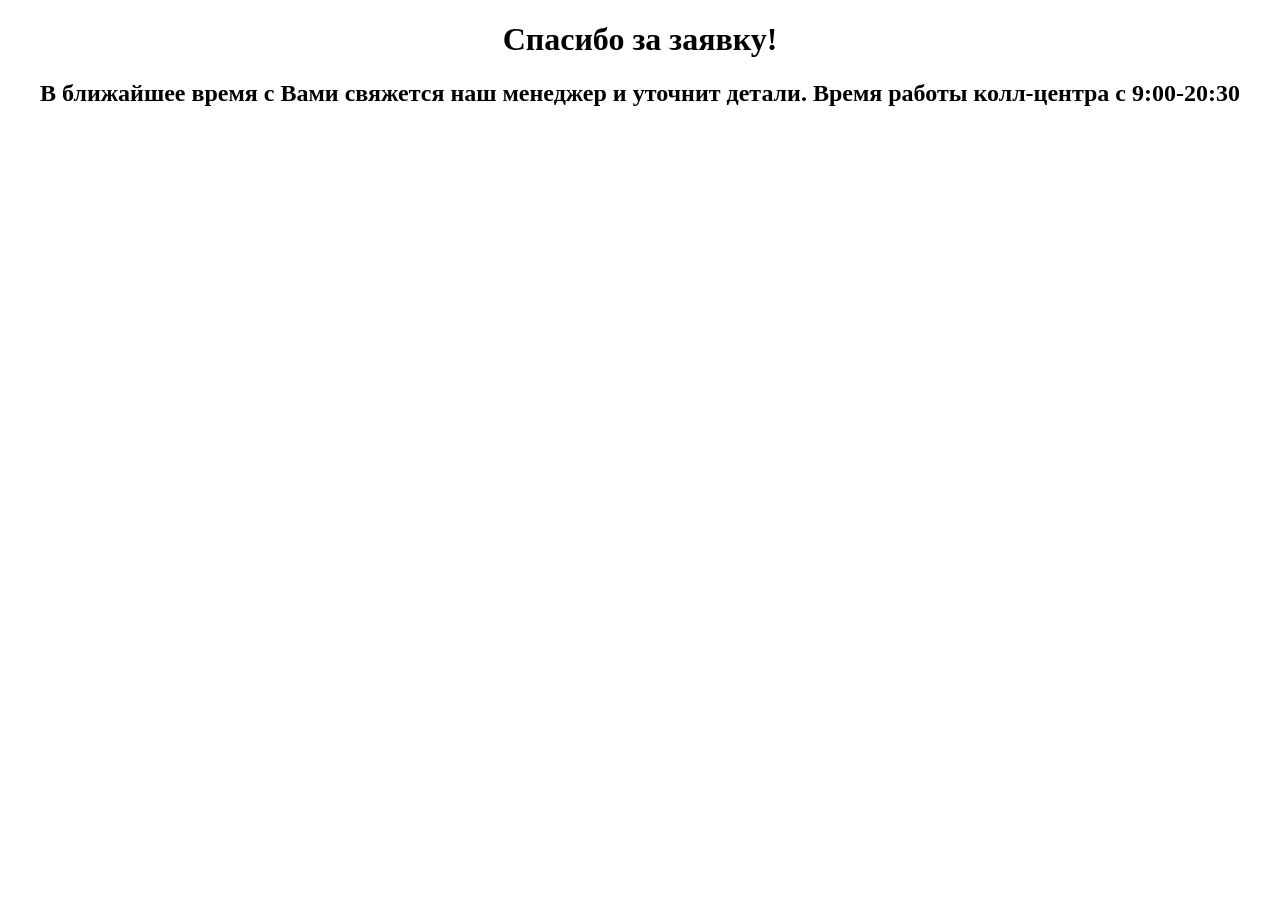
<file: good.html>
<!DOCTYPE html PUBLIC "-//W3C//DTD HTML 4.01 Transitional//EN" "http://www.w3.org/TR/html4/loose.dtd">
<!-- saved from url=(0025)http://gtsmart.ru/thanks/ -->
<html><head><meta http-equiv="Content-Type" content="text/html; charset=UTF-8">
<!-- TikTok Pixel Code Start -->
<script>

</script>
<!-- TikTok Pixel Code End -->
</head>
<body>
<h1><center>Спасибо за заявку!</center></h1>
      <h2><center>В ближайшее время с Вами свяжется наш менеджер и уточнит детали. Время работы колл-центра с 9:00-20:30</center></h2>
</body></html>
</file>
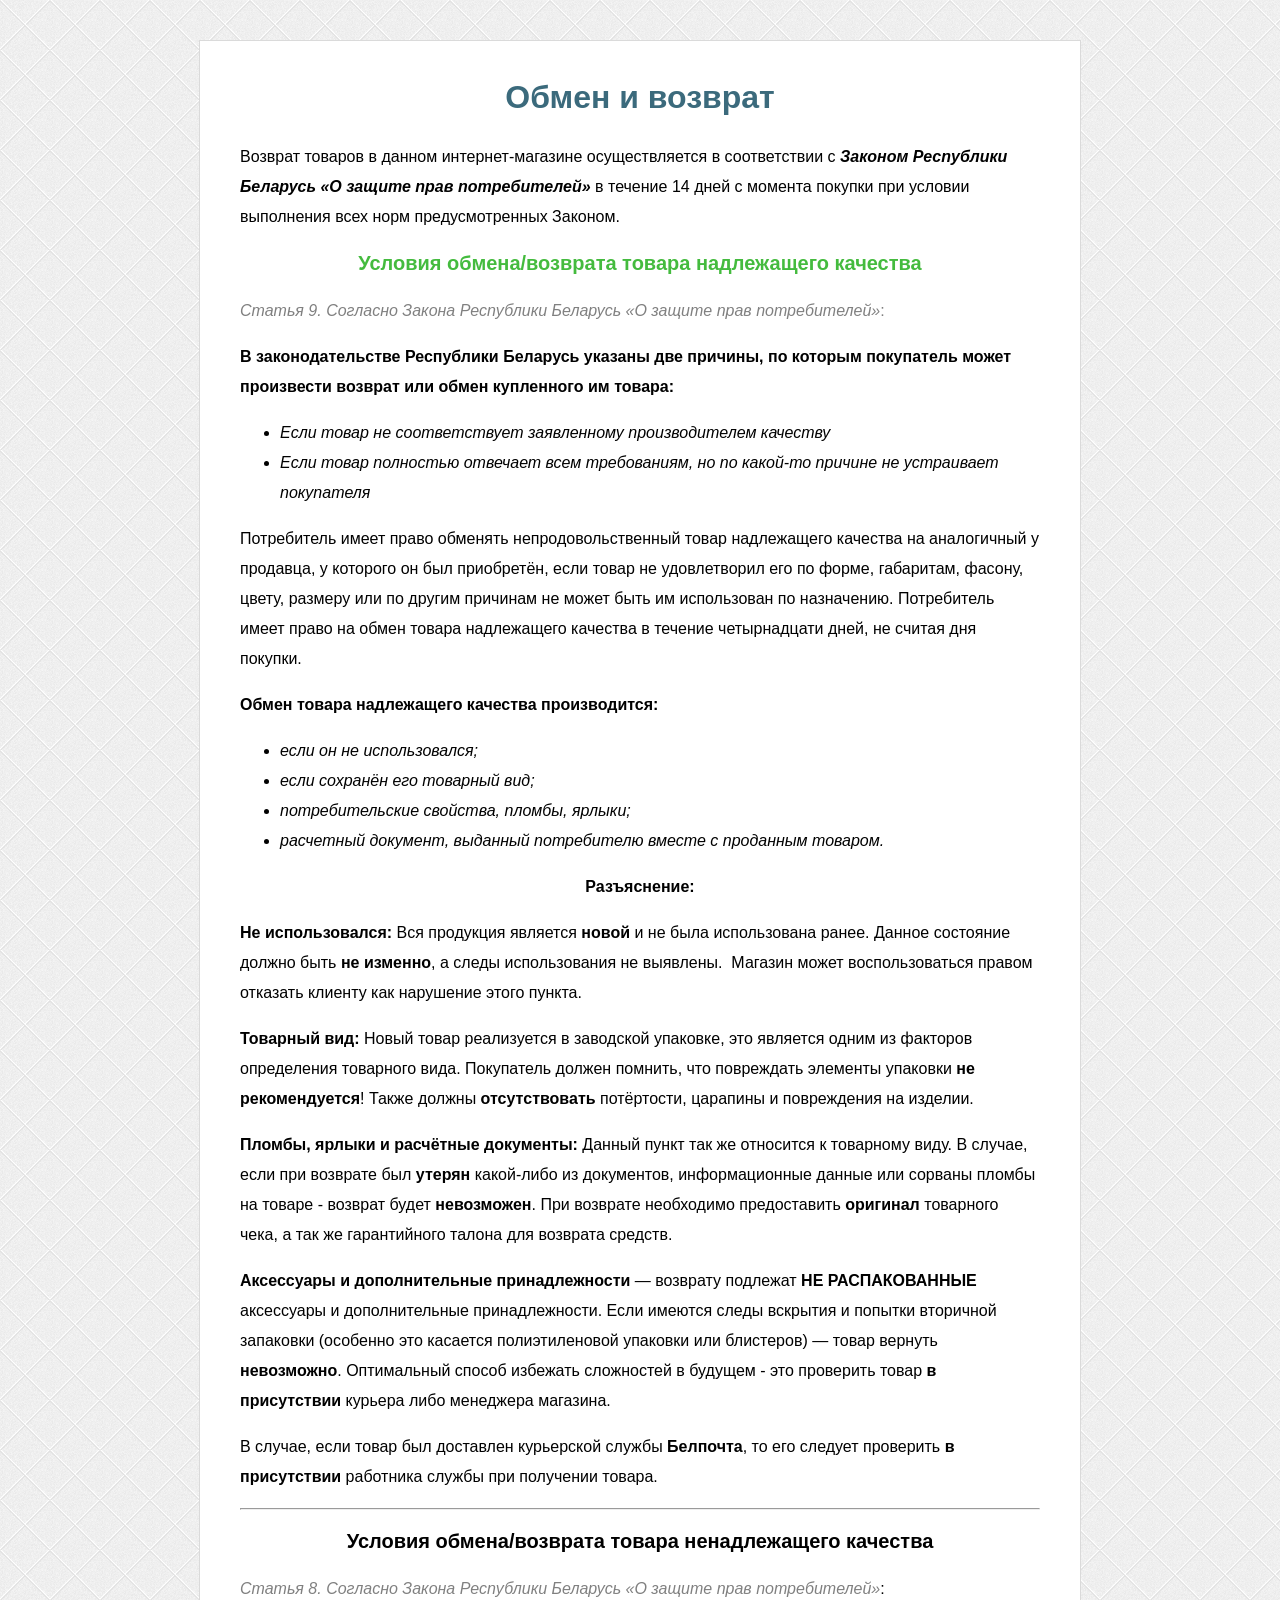
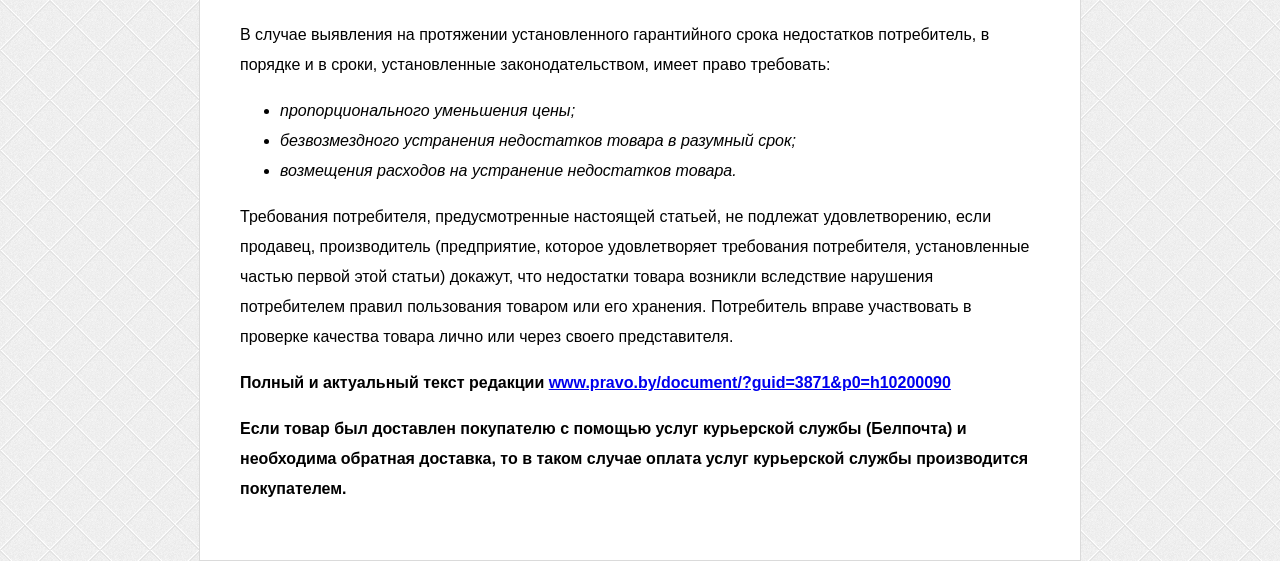
<file: obmen.html>
<!DOCTYPE html>
<!-- saved from url=(0034)https://shtativ360.tk/vozvrat.html -->
<html lang="ru"><head><meta http-equiv="Content-Type" content="text/html; charset=UTF-8">
    
    <title>Обмен и возврат товара</title>
    <meta name="viewport" content="width=device-width">
    <style>
	body, html{
    min-height: 100%;
    margin:0px;
    padding: 0px;
    background: url('[data-uri]');
}
body{
    padding-top: 40px;
}
.block_more_info{
    max-width: 800px;

    margin: 0px auto;
    background: #fff;
    font-family: Arial;
    padding: 20px 40px 40px 40px;
    border: 1px solid #DADADA;
    line-height: 30px;
}
.block_more_info h1{
    color: #3B6A7C;
    margin-bottom: 30px;
    text-align: center;
}
.block_more_info h1 small{
    color: #72919d;
    font-size: 75%;
}
.s1{
    font-style: italic;
    text-align: center;
    margin: 40px 0 0 0;
    font-weight: bold;
}
@media screen and (max-width: 540px){
    .block_more_info{
        padding:0 10px;

    }
    body{
        padding-bottom:40px;
    }
    .block_more_info h1{
        font-size: 27px;
    }
	</style>
	<script>
	var server = location.protocol+'//'+location.hostname;
	</script>
	
	
</head>
<body>
<div class="block_more_info">
    	 <h1>Обмен и возврат</h1>
<p>Возврат товаров в данном интернет-магазине осуществляется в соответствии с <strong><em>Законом Республики Беларусь «О защите прав потребителей»</em></strong> в течение 14 дней с момента покупки при условии выполнения всех норм предусмотренных Законом.</p>
<p style="text-align: center;"><span style="font-size:20px;"><span style="color: rgb(68, 187, 62);"><strong>Условия обмена/возврата товара надлежащего качества</strong></span></span></p>
<p><span style="color: rgb(128, 128, 128);"><em>Статья 9. Согласно Закона Республики Беларусь «О защите прав потребителей»</em>:</span></p>
<p><strong>В законодательстве Республики Беларусь указаны две причины, по которым покупатель может произвести возврат или обмен купленного им товара:</strong><br>
    <ul>
<li><em>Если товар не соответствует заявленному производителем качеству</em><br></li>
<li><em>Если товар полностью отвечает всем требованиям, но по какой-то причине не устраивает покупателя</em><br></li>
</ul>
Потребитель имеет право обменять непродовольственный товар надлежащего качества на аналогичный у продавца, у которого он был приобретён, если товар не удовлетворил его по форме, габаритам, фасону, цвету, размеру или по другим причинам не может быть им использован по назначению. Потребитель имеет право на обмен товара надлежащего качества в течение четырнадцати дней, не считая дня покупки.</p>



<p><strong>Обмен товара надлежащего качества производится:</strong></p>

<ul>
	<li><em>если он не использовался;</em></li>
	<li><em>если сохранён его товарный вид;</em></li>
	<li><em>потребительские свойства, пломбы, ярлыки;</em></li>
	<li><em>расчетный документ, выданный потребителю вместе с проданным товаром.</em></li>
</ul>



<p style="text-align: center;"><span style="font-size:16px;"><strong>Разъяснение:</strong></span></p>

<p><strong>Не использовался:</strong> Вся продукция является <strong>новой</strong> и не была использована ранее. Данное состояние должно быть <strong>не изменно</strong>, а следы использования не выявлены.&nbsp; Магазин может воспользоваться правом отказать клиенту как нарушение этого пункта.</p>



<p><strong>Товарный вид:</strong> Новый товар реализуется в заводской упаковке, это является одним из факторов определения товарного вида. Покупатель должен помнить, что повреждать элементы упаковки <strong>не рекомендуется</strong>! Также должны <strong>отсутствовать</strong> потёртости, царапины и повреждения на изделии.</p>



<p><strong>Пломбы, ярлыки и расчётные документы:</strong> Данный пункт так же относится к товарному виду. В случае, если при возврате был <strong>утерян</strong> какой-либо из документов, информационные данные или сорваны пломбы на товаре - возврат будет <strong>невозможен</strong>. При возврате необходимо предоставить <strong>оригинал</strong> товарного чека, а так же гарантийного талона для возврата средств.</p>



<p><strong>Аксессуары и дополнительные принадлежности</strong> — возврату подлежат <strong>НЕ РАСПАКОВАННЫЕ </strong>аксессуары и дополнительные принадлежности. Если имеются следы вскрытия и попытки вторичной запаковки (особенно это касается полиэтиленовой упаковки или блистеров) — товар вернуть <strong>невозможно</strong>. Оптимальный способ избежать сложностей в будущем - это проверить товар <strong>в присутствии</strong> курьера либо менеджера магазина.</p>

<p>В случае, если товар был доставлен курьерской службы <strong>Белпочта</strong>, то его следует проверить <strong>в присутствии</strong> работника службы при получении товара.</p>

<hr>
<p style="text-align: center;"><strong><span style="font-size: 20px;">Условия обмена/возврата товара ненадлежащего качества</span></strong></p>

<p><span style="color: rgb(128, 128, 128);"><em>Статья 8. Согласно Закона Республики Беларусь «О защите прав потребителей»</em></span>:</p>
<p>В случае выявления на протяжении установленного гарантийного срока недостатков потребитель, в порядке и в сроки, установленные законодательством, имеет право требовать:</p>
<ul>
	<li><em>пропорционального уменьшения цены;</em></li>
	<li><em>безвозмездного устранения недостатков товара в разумный срок;</em></li>
	<li><em>возмещения расходов на устранение недостатков товара.</em></li>
</ul>
<p>Требования потребителя, предусмотренные настоящей статьей, не подлежат удовлетворению, если продавец, производитель (предприятие, которое удовлетворяет требования потребителя, установленные частью первой этой статьи) докажут, что недостатки товара возникли вследствие нарушения потребителем правил пользования товаром или его хранения. Потребитель вправе участвовать в проверке качества товара лично или через своего представителя.</p>
<p><strong>Полный и актуальный текст редакции <a href="https://pravo.by/document/?guid=3871&p0=h10200090" target="_blank">www.pravo.by/document/?guid=3871&p0=h10200090</a></strong></p>
<p><strong>Если товар был доставлен покупателю с помощью услуг курьерской службы (Белпочта) и необходима обратная доставка, то в таком случае оплата услуг курьерской службы производится покупателем.</strong></p> </div>
	
</body></html>
</file>
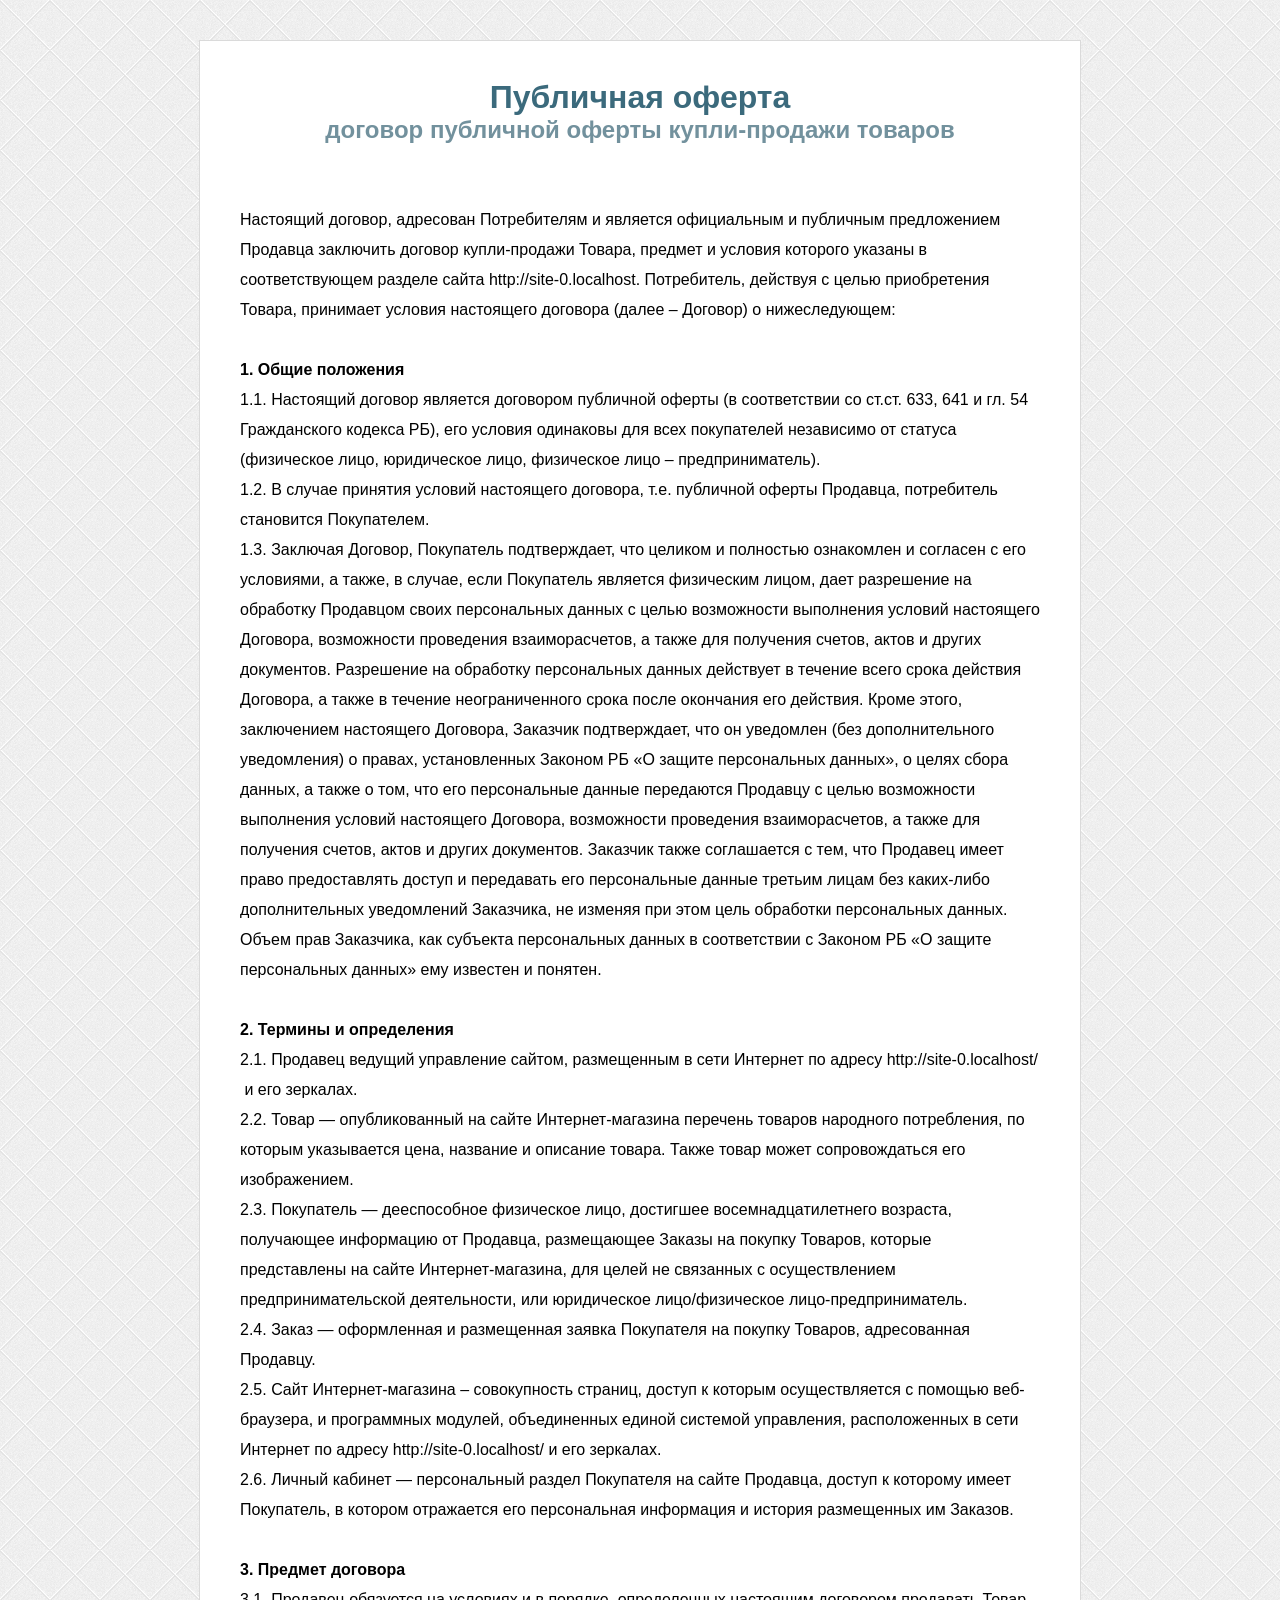
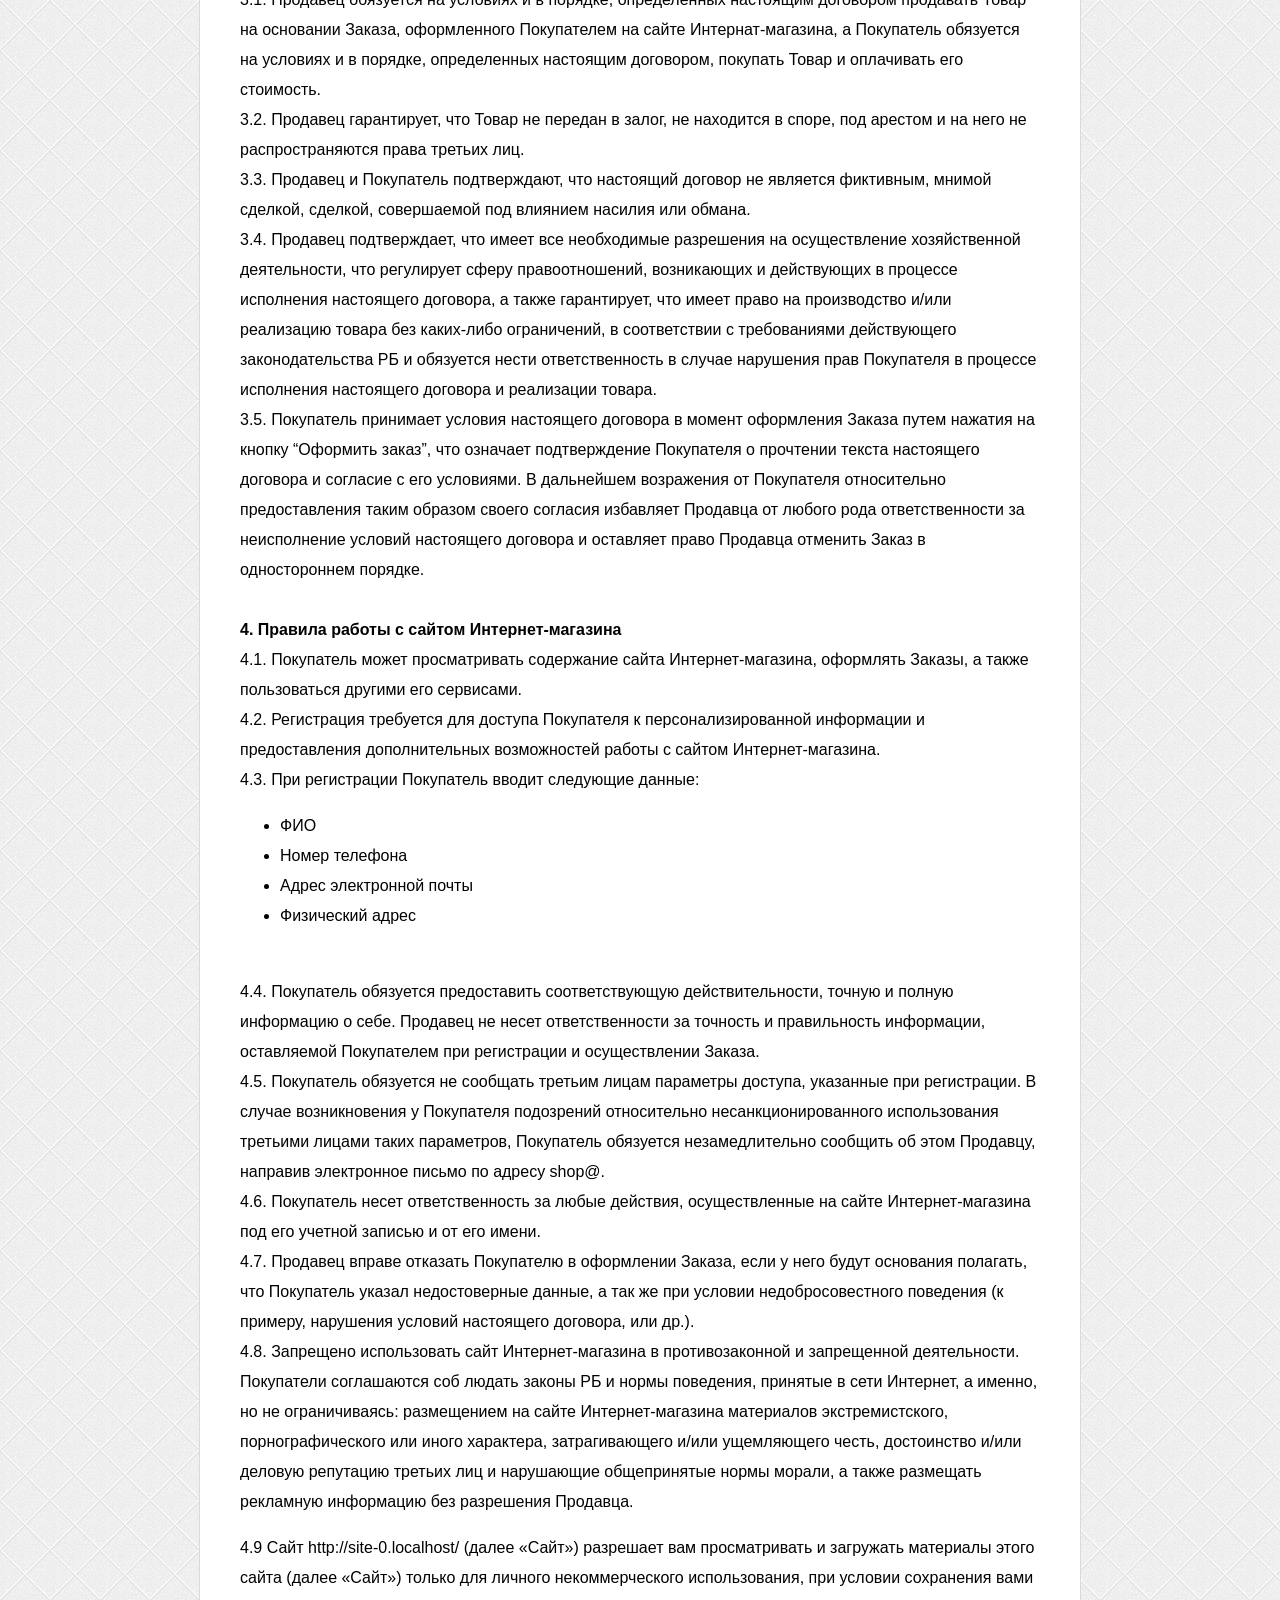
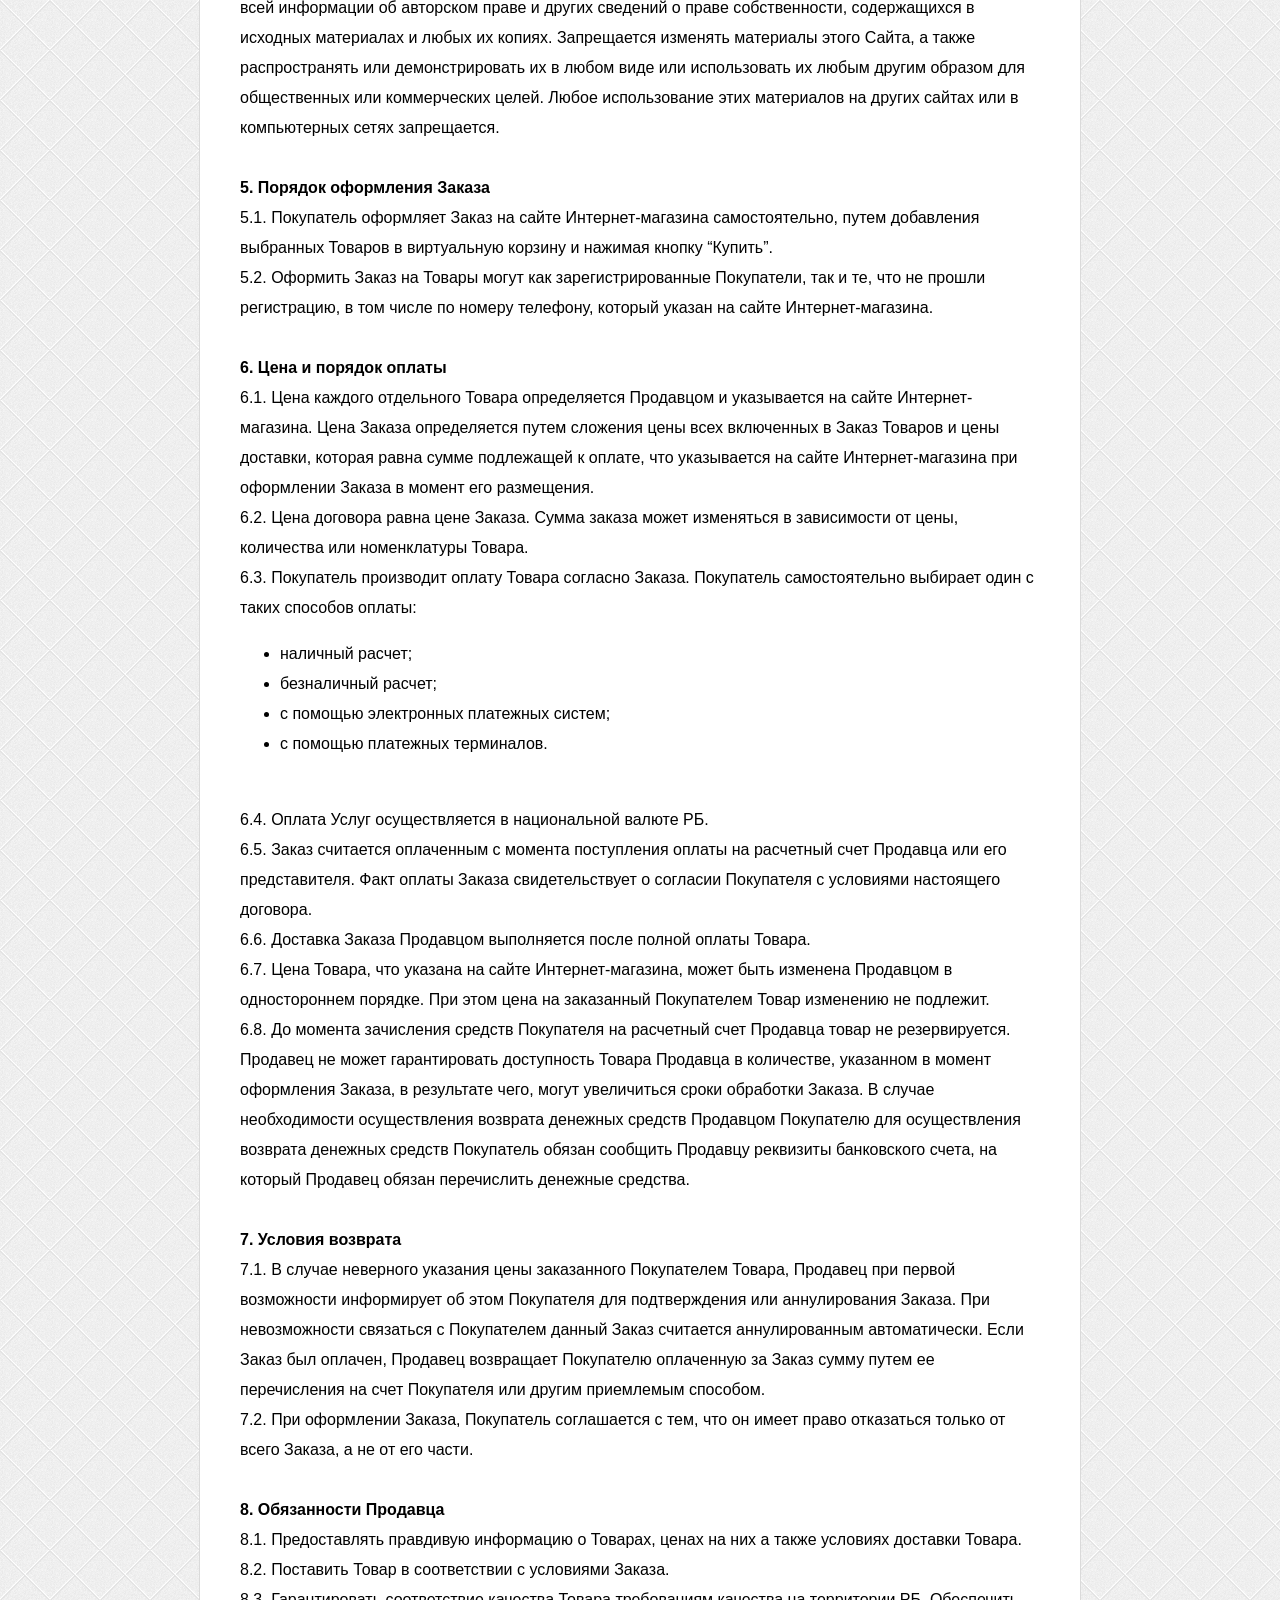
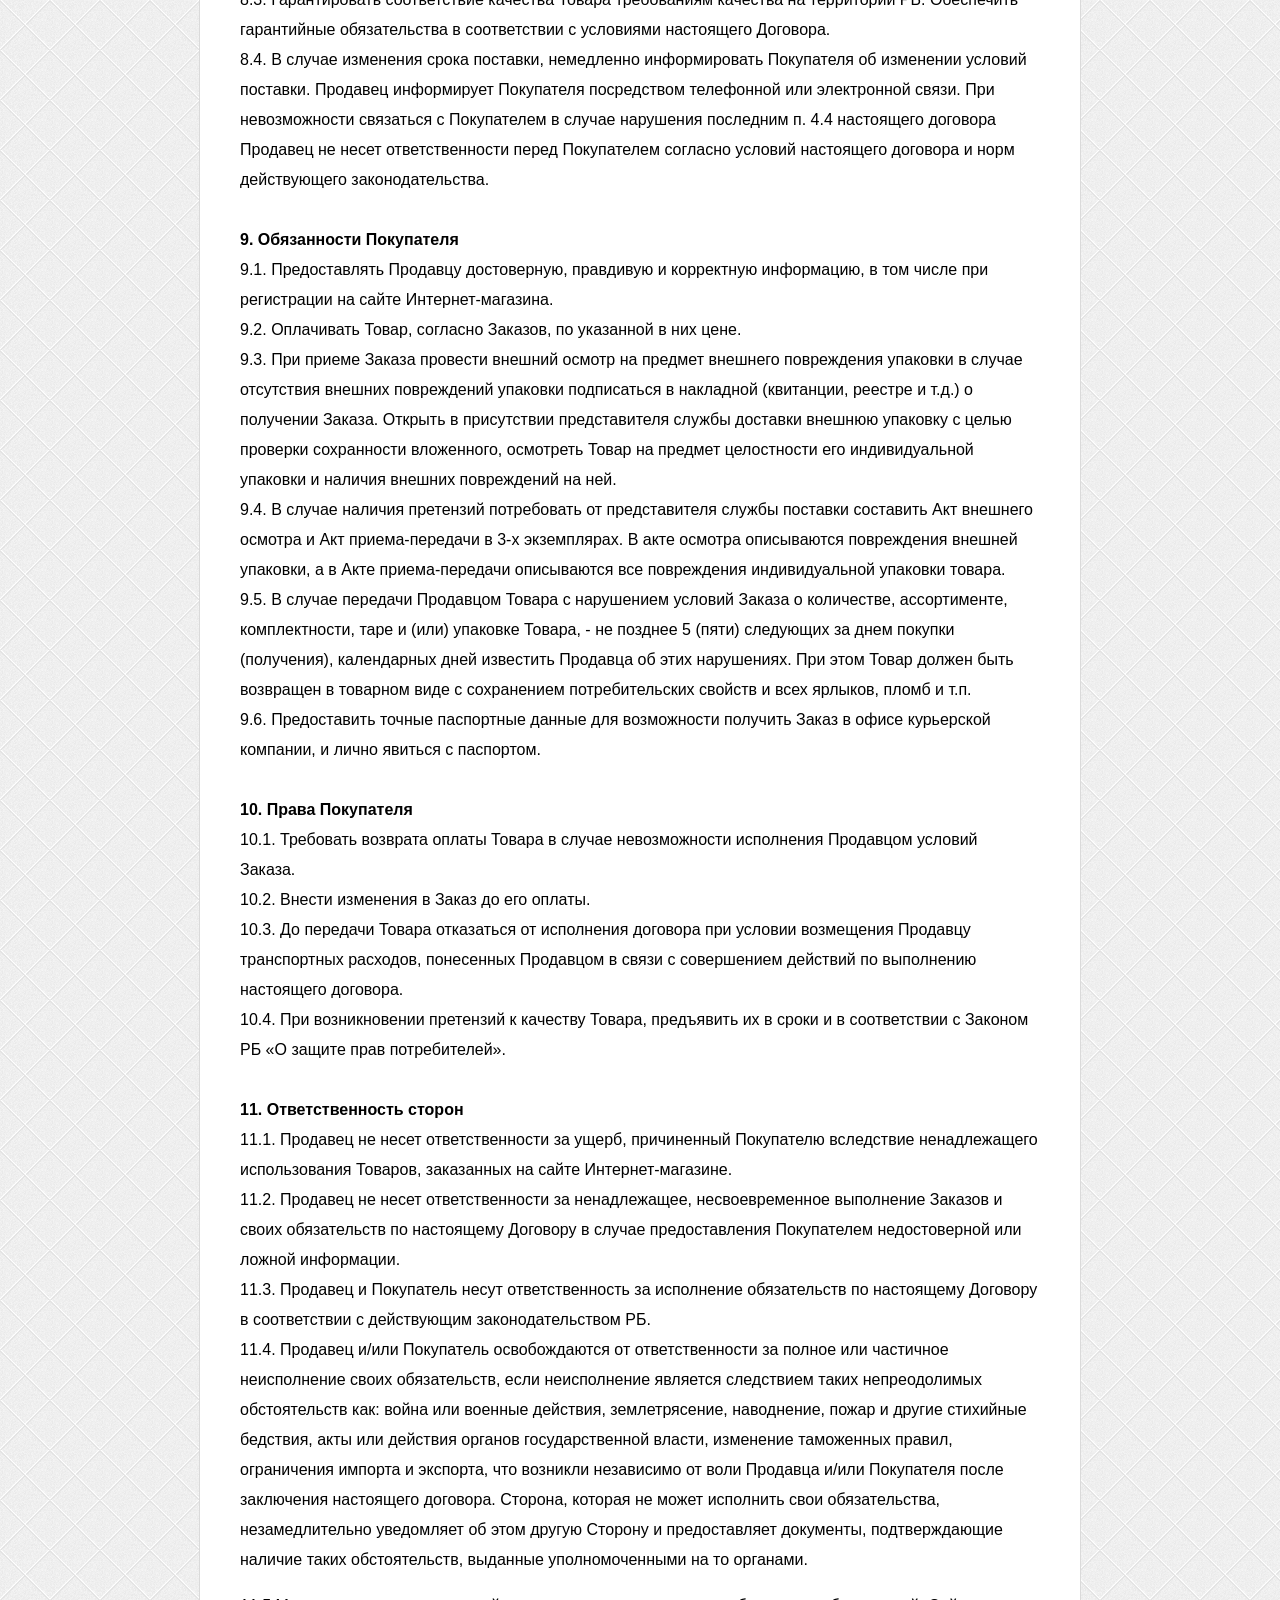
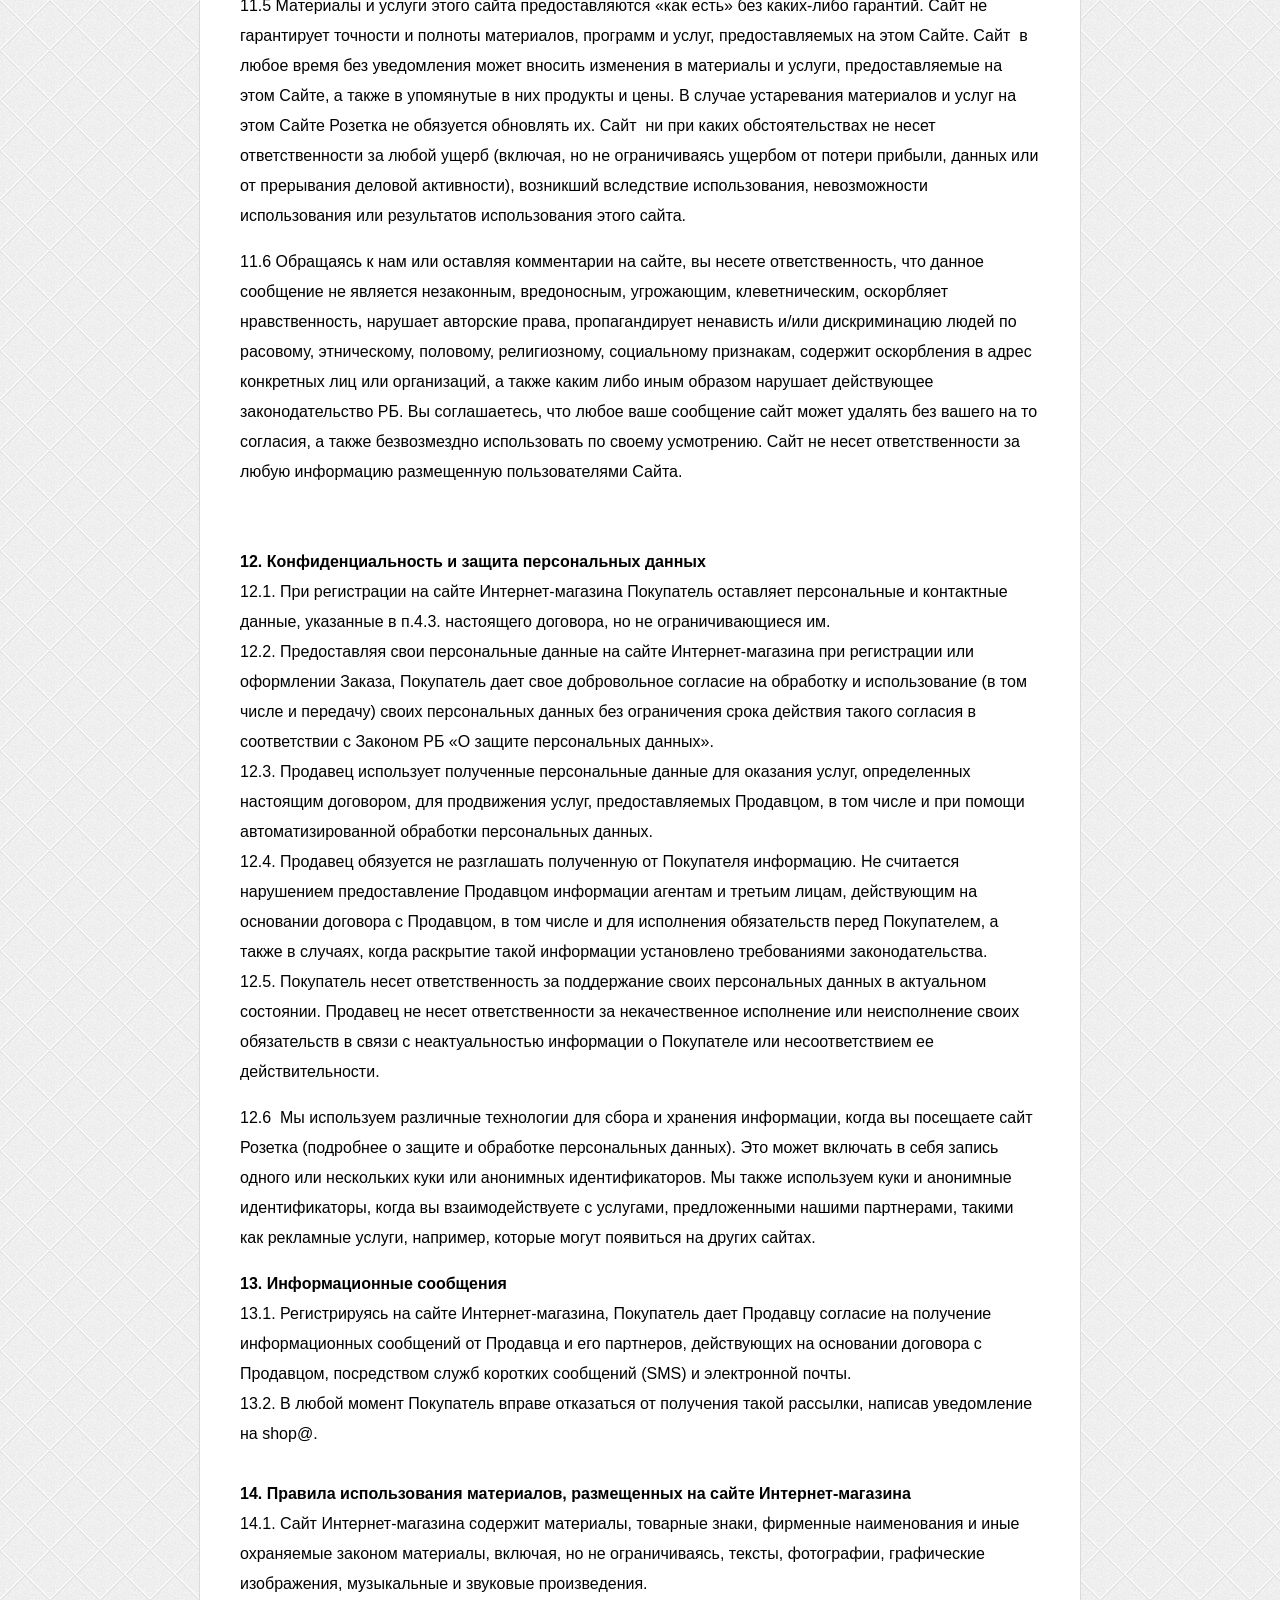
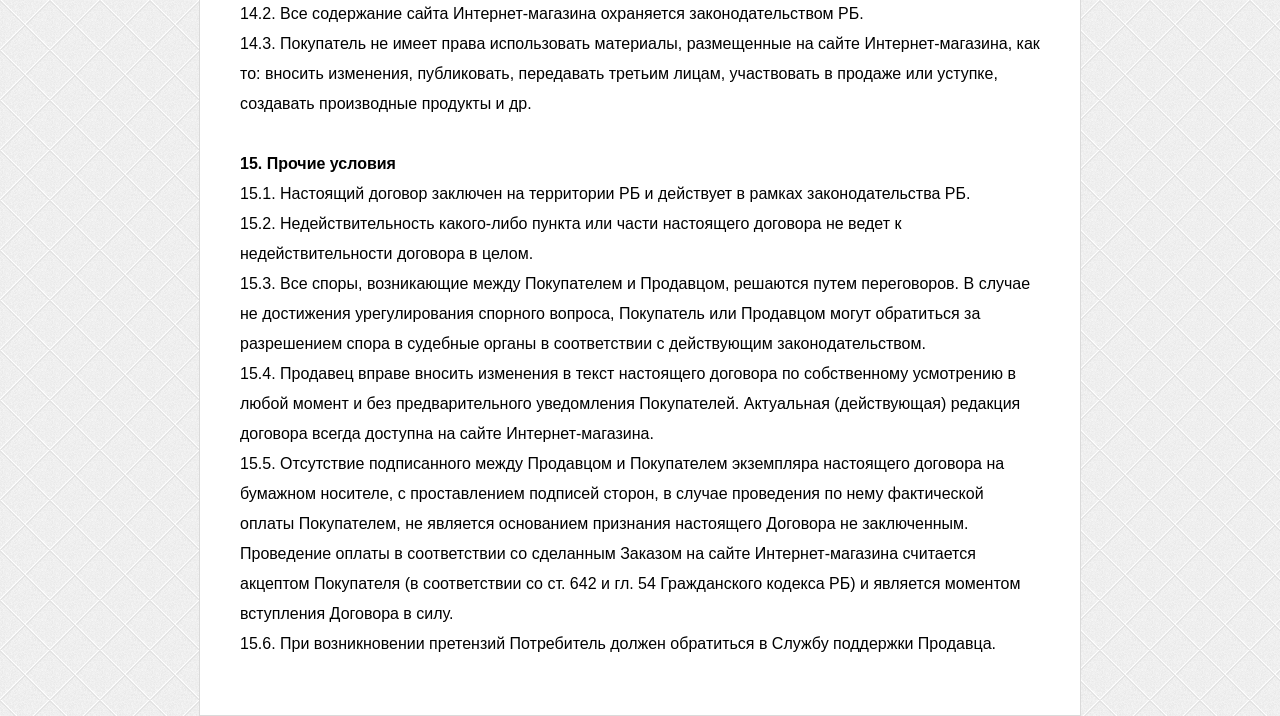
<file: oferta.html>
<!DOCTYPE html>

<html lang="ru"><head><meta http-equiv="Content-Type" content="text/html; charset=UTF-8">

    <title>Публичная оферта</title>
    <meta name="viewport" content="width=device-width">
    <style>
	body, html{
    min-height: 100%;
    margin:0px;
    padding: 0px;
    background: url('[data-uri]');
}
body{
    padding-top: 40px;
}
.block_more_info{
    max-width: 800px;

    margin: 0px auto;
    background: #fff;
    font-family: Arial;
    padding: 20px 40px 40px 40px;
    border: 1px solid #DADADA;
    line-height: 30px;
}
.block_more_info h1{
    color: #3B6A7C;
    margin-bottom: 30px;
    text-align: center;
}
.block_more_info h1 small{
    color: #72919d;
    font-size: 75%;
}
.s1{
    font-style: italic;
    text-align: center;
    margin: 40px 0 0 0;
    font-weight: bold;
}
@media screen and (max-width: 540px){
    .block_more_info{
        padding:0 10px;

    }
    body{
        padding-bottom:40px;
    }
    .block_more_info h1{
        font-size: 27px;
    }
	</style>
	<script>
	var server = location.protocol+'//'+location.hostname;
	</script>


</head>
<body>
<div class="block_more_info">
    	 <h1>Публичная оферта<br>
                <small>договор публичной оферты купли-продажи товаров</small></h1>
<p><br /> Настоящий договор, адресован Потребителям и является официальным и публичным предложением Продавца заключить договор купли-продажи Товара, предмет и условия которого указаны в соответствующем разделе сайта <script>document.write(server);</script>. Потребитель, действуя с целью приобретения Товара, принимает условия настоящего договора (далее &ndash; Договор) о нижеследующем:&nbsp;<br /> <br /> <strong>1. Общие положения</strong>&nbsp;<br /> 1.1. Настоящий договор является договором публичной оферты (в соответствии со ст.ст. 633, 641 и гл. 54 Гражданского кодекса РБ), его условия одинаковы для всех покупателей независимо от статуса (физическое лицо, юридическое лицо, физическое лицо &ndash; предприниматель).&nbsp;<br /> 1.2. В случае принятия условий настоящего договора, т.е. публичной оферты Продавца, потребитель становится Покупателем.&nbsp;<br /> 1.3. Заключая Договор, Покупатель подтверждает, что целиком и полностью ознакомлен и согласен с его условиями, а также, в случае, если Покупатель является физическим лицом, дает разрешение на обработку Продавцом своих персональных данных с целью возможности выполнения условий настоящего Договора, возможности проведения взаиморасчетов, а также для получения счетов, актов и других документов. Разрешение на обработку персональных данных действует в течение всего срока действия Договора, а также в течение неограниченного срока после окончания его действия. Кроме этого, заключением настоящего Договора, Заказчик подтверждает, что он уведомлен (без дополнительного уведомления) о правах, установленных Законом РБ &laquo;О защите персональных данных&raquo;, о целях сбора данных, а также о том, что его персональные данные передаются Продавцу с целью возможности выполнения условий настоящего Договора, возможности проведения взаиморасчетов, а также для получения счетов, актов и других документов. Заказчик также соглашается с тем, что Продавец имеет право предоставлять доступ и передавать его персональные данные третьим лицам без каких-либо дополнительных уведомлений Заказчика, не изменяя при этом цель обработки персональных данных. Объем прав Заказчика, как субъекта персональных данных в соответствии с Законом РБ &laquo;О защите персональных данных&raquo; ему известен и понятен.&nbsp;<br /> <br /> <strong>2. Термины и определения</strong>&nbsp;<br /> 2.1. Продавец ведущий управление сайтом, размещенным в сети Интернет по адресу <script>document.write(server);</script>/ &nbsp;и его зеркалах.&nbsp;<br /> 2.2. Товар &mdash; опубликованный на сайте Интернет-магазина перечень товаров народного потребления, по которым указывается цена, название и описание товара. Также товар может сопровождаться его изображением.&nbsp;<br /> 2.3. Покупатель &mdash; дееспособное физическое лицо, достигшее восемнадцатилетнего возраста, получающее информацию от Продавца, размещающее Заказы на покупку Товаров, которые представлены на сайте Интернет-магазина, для целей не связанных с осуществлением предпринимательской деятельности, или юридическое лицо/физическое лицо-предприниматель.&nbsp;<br /> 2.4. Заказ &mdash; оформленная и размещенная заявка Покупателя на покупку Товаров, адресованная Продавцу.&nbsp;<br /> 2.5. Сайт Интернет-магазина &ndash; совокупность страниц, доступ к которым осуществляется с помощью веб-браузера, и программных модулей, объединенных единой системой управления, расположенных в сети Интернет по адресу <script>document.write(server);</script>/&nbsp;и его зеркалах.&nbsp;<br /> 2.6. Личный кабинет &mdash; персональный раздел Покупателя на сайте Продавца, доступ к которому имеет Покупатель, в котором отражается его персональная информация и история размещенных им Заказов.&nbsp;<br /> <br /> <strong>3. Предмет договора</strong>&nbsp;<br /> 3.1. Продавец обязуется на условиях и в порядке, определенных настоящим договором продавать Товар на основании Заказа, оформленного Покупателем на сайте Интернат-магазина, а Покупатель обязуется на условиях и в порядке, определенных настоящим договором, покупать Товар и оплачивать его стоимость.&nbsp;<br /> 3.2. Продавец гарантирует, что Товар не передан в залог, не находится в споре, под арестом и на него не распространяются права третьих лиц.&nbsp;<br /> 3.3. Продавец и Покупатель подтверждают, что настоящий договор не является фиктивным, мнимой сделкой, сделкой, совершаемой под влиянием насилия или обмана.&nbsp;<br /> 3.4. Продавец подтверждает, что имеет все необходимые разрешения на осуществление хозяйственной деятельности, что регулирует сферу правоотношений, возникающих и действующих в процессе исполнения настоящего договора, а также гарантирует, что имеет право на производство и/или реализацию товара без каких-либо ограничений, в соответствии с требованиями действующего законодательства РБ и обязуется нести ответственность в случае нарушения прав Покупателя в процессе исполнения настоящего договора и реализации товара.&nbsp;<br /> 3.5. Покупатель принимает условия настоящего договора в момент оформления Заказа путем нажатия на кнопку &ldquo;Оформить заказ&rdquo;, что означает подтверждение Покупателя о прочтении текста настоящего договора и согласие с его условиями. В дальнейшем возражения от Покупателя относительно предоставления таким образом своего согласия избавляет Продавца от любого рода ответственности за неисполнение условий настоящего договора и оставляет право Продавца отменить Заказ в одностороннем порядке.&nbsp;<br /> <br /> <strong>4. Правила работы с сайтом Интернет-магазина</strong>&nbsp;<br /> 4.1. Покупатель может просматривать содержание сайта Интернет-магазина, оформлять Заказы, а также пользоваться другими его сервисами.&nbsp;<br /> 4.2. Регистрация требуется для доступа Покупателя к персонализированной информации и предоставления дополнительных возможностей работы с сайтом Интернет-магазина.&nbsp;<br /> 4.3. При регистрации Покупатель вводит следующие данные:</p>
<ul>
<li>ФИО</li>
<li>Номер телефона</li>
<li>Адрес электронной почты</li>
<li>Физический адрес</li>
</ul>
<p><br /> 4.4. Покупатель обязуется предоставить соответствующую действительности, точную и полную информацию о себе. Продавец не несет ответственности за точность и правильность информации, оставляемой Покупателем при регистрации и осуществлении Заказа.&nbsp;<br /> 4.5. Покупатель обязуется не сообщать третьим лицам параметры доступа, указанные при регистрации. В случае возникновения у Покупателя подозрений относительно несанкционированного использования третьими лицами таких параметров, Покупатель обязуется незамедлительно сообщить об этом Продавцу, направив электронное письмо по адресу shop@<?= $_SERVER['SERVER_NAME'] ?>.&nbsp;<br /> 4.6. Покупатель несет ответственность за любые действия, осуществленные на сайте Интернет-магазина под его учетной записью и от его имени.&nbsp;<br /> 4.7. Продавец вправе отказать Покупателю в оформлении Заказа, если у него будут основания полагать, что Покупатель указал недостоверные данные, а так же при условии недобросовестного поведения (к примеру, нарушения условий настоящего договора, или др.).&nbsp;<br /> 4.8. Запрещено использовать сайт Интернет-магазина в противозаконной и запрещенной деятельности. Покупатели соглашаются соб людать законы РБ и нормы поведения, принятые в сети Интернет, а именно, но не ограничиваясь: размещением на сайте Интернет-магазина материалов экстремистского, порнографического или иного характера, затрагивающего и/или ущемляющего честь, достоинство и/или деловую репутацию третьих лиц и нарушающие общепринятые нормы морали, а также размещать рекламную информацию без разрешения Продавца.&nbsp;</p>
<p>4.9 Сайт <script>document.write(server);</script>/ (далее &laquo;Сайт&raquo;) разрешает вам просматривать и загружать материалы этого сайта (далее &laquo;Сайт&raquo;) только для личного некоммерческого использования, при условии сохранения вами всей информации об авторском праве и других сведений о праве собственности, содержащихся в исходных материалах и любых их копиях. Запрещается изменять материалы этого Сайта, а также распространять или демонстрировать их в любом виде или использовать их любым другим образом для общественных или коммерческих целей. Любое использование этих материалов на других сайтах или в компьютерных сетях запрещается.<br /> <br /> <strong>5. Порядок оформления Заказа</strong>&nbsp;<br /> 5.1. Покупатель оформляет Заказ на сайте Интернет-магазина самостоятельно, путем добавления выбранных Товаров в виртуальную корзину и нажимая кнопку &ldquo;Купить&rdquo;.&nbsp;<br /> 5.2. Оформить Заказ на Товары могут как зарегистрированные Покупатели, так и те, что не прошли регистрацию, в том числе по номеру телефону, который указан на сайте Интернет-магазина.&nbsp;<br /> <br /> <strong>6. Цена и порядок оплаты</strong>&nbsp;<br /> 6.1. Цена каждого отдельного Товара определяется Продавцом и указывается на сайте Интернет-магазина. Цена Заказа определяется путем сложения цены всех включенных в Заказ Товаров и цены доставки, которая равна сумме подлежащей к оплате, что указывается на сайте Интернет-магазина при оформлении Заказа в момент его размещения.&nbsp;<br /> 6.2. Цена договора равна цене Заказа. Сумма заказа может изменяться в зависимости от цены, количества или номенклатуры Товара.&nbsp;<br /> 6.3. Покупатель производит оплату Товара согласно Заказа. Покупатель самостоятельно выбирает один с таких способов оплаты:</p>
<ul>
<li>наличный расчет;</li>
<li>безналичный расчет;</li>
<li>с помощью электронных платежных систем;</li>
<li>с помощью платежных терминалов.</li>
</ul>
<p><br /> 6.4. Оплата Услуг осуществляется в национальной валюте РБ.&nbsp;<br /> 6.5. Заказ считается оплаченным с момента поступления оплаты на расчетный счет Продавца или его представителя. Факт оплаты Заказа свидетельствует о согласии Покупателя с условиями настоящего договора.&nbsp;<br /> 6.6. Доставка Заказа Продавцом выполняется после полной оплаты Товара.&nbsp;<br /> 6.7. Цена Товара, что указана на сайте Интернет-магазина, может быть изменена Продавцом в одностороннем порядке. При этом цена на заказанный Покупателем Товар изменению не подлежит.&nbsp;<br /> 6.8. До момента зачисления средств Покупателя на расчетный счет Продавца товар не резервируется. Продавец не может гарантировать доступность Товара Продавца в количестве, указанном в момент оформления Заказа, в результате чего, могут увеличиться сроки обработки Заказа. В случае необходимости осуществления возврата денежных средств Продавцом Покупателю для осуществления возврата денежных средств Покупатель обязан сообщить Продавцу реквизиты банковского счета, на который Продавец обязан перечислить денежные средства.&nbsp;<br /> <br /> <strong>7. Условия возврата</strong>&nbsp;<br /> 7.1. В случае неверного указания цены заказанного Покупателем Товара, Продавец при первой возможности информирует об этом Покупателя для подтверждения или аннулирования Заказа. При невозможности связаться с Покупателем данный Заказ считается аннулированным автоматически. Если Заказ был оплачен, Продавец возвращает Покупателю оплаченную за Заказ сумму путем ее перечисления на счет Покупателя или другим приемлемым способом.&nbsp;<br /> 7.2. При оформлении Заказа, Покупатель соглашается с тем, что он имеет право отказаться только от всего Заказа, а не от его части.&nbsp;<br /> <br /> <strong>8. Обязанности Продавца</strong>&nbsp;<br /> 8.1. Предоставлять правдивую информацию о Товарах, ценах на них а также условиях доставки Товара.&nbsp;<br /> 8.2. Поставить Товар в соответствии с условиями Заказа.&nbsp;<br /> 8.3. Гарантировать соответствие качества Товара требованиям качества на территории РБ. Обеспечить гарантийные обязательства в соответствии с условиями настоящего Договора.&nbsp;<br /> 8.4. В случае изменения срока поставки, немедленно информировать Покупателя об изменении условий поставки. Продавец информирует Покупателя посредством телефонной или электронной связи. При невозможности связаться с Покупателем в случае нарушения последним п. 4.4 настоящего договора Продавец не несет ответственности перед Покупателем согласно условий настоящего договора и норм действующего законодательства.&nbsp;<br /> <br /> <strong>9. Обязанности Покупателя</strong>&nbsp;<br /> 9.1. Предоставлять Продавцу достоверную, правдивую и корректную информацию, в том числе при регистрации на сайте Интернет-магазина.&nbsp;<br /> 9.2. Оплачивать Товар, согласно Заказов, по указанной в них цене.&nbsp;<br /> 9.3. При приеме Заказа провести внешний осмотр на предмет внешнего повреждения упаковки в случае отсутствия внешних повреждений упаковки подписаться в накладной (квитанции, реестре и т.д.) о получении Заказа. Открыть в присутствии представителя службы доставки внешнюю упаковку с целью проверки сохранности вложенного, осмотреть Товар на предмет целостности его индивидуальной упаковки и наличия внешних повреждений на ней.&nbsp;<br /> 9.4. В случае наличия претензий потребовать от представителя службы поставки составить Акт внешнего осмотра и Акт приема-передачи в 3-х экземплярах. В акте осмотра описываются повреждения внешней упаковки, а в Акте приема-передачи описываются все повреждения индивидуальной упаковки товара.&nbsp;<br /> 9.5. В случае передачи Продавцом Товара с нарушением условий Заказа о количестве, ассортименте, комплектности, таре и (или) упаковке Товара, - не позднее 5 (пяти) следующих за днем покупки (получения), календарных дней известить Продавца об этих нарушениях. При этом Товар должен быть возвращен в товарном виде с сохранением потребительских свойств и всех ярлыков, пломб и т.п.&nbsp;<br /> 9.6. Предоставить точные паспортные данные для возможности получить Заказ в офисе курьерской компании, и лично явиться с паспортом.&nbsp;<br /> <br /> <strong>10. Права Покупателя</strong>&nbsp;<br /> 10.1. Требовать возврата оплаты Товара в случае невозможности исполнения Продавцом условий Заказа.&nbsp;<br /> 10.2. Внести изменения в Заказ до его оплаты.&nbsp;<br /> 10.3. До передачи Товара отказаться от исполнения договора при условии возмещения Продавцу транспортных расходов, понесенных Продавцом в связи с совершением действий по выполнению настоящего договора.&nbsp;<br /> 10.4. При возникновении претензий к качеству Товара, предъявить их в сроки и в соответствии с Законом РБ &laquo;О защите прав потребителей&raquo;.&nbsp;<br /> <br /> <strong>11. Ответственность сторон</strong>&nbsp;<br /> 11.1. Продавец не несет ответственности за ущерб, причиненный Покупателю вследствие ненадлежащего использования Товаров, заказанных на сайте Интернет-магазине.&nbsp;<br /> 11.2. Продавец не несет ответственности за ненадлежащее, несвоевременное выполнение Заказов и своих обязательств по настоящему Договору в случае предоставления Покупателем недостоверной или ложной информации.<br /> 11.3. Продавец и Покупатель несут ответственность за исполнение обязательств по настоящему Договору в соответствии с действующим законодательством РБ.&nbsp;<br /> 11.4. Продавец и/или Покупатель освобождаются от ответственности за полное или частичное неисполнение своих обязательств, если неисполнение является следствием таких непреодолимых обстоятельств как: война или военные действия, землетрясение, наводнение, пожар и другие стихийные бедствия, акты или действия органов государственной власти, изменение таможенных правил, ограничения импорта и экспорта, что возникли независимо от воли Продавца и/или Покупателя после заключения настоящего договора. Сторона, которая не может исполнить свои обязательства, незамедлительно уведомляет об этом другую Сторону и предоставляет документы, подтверждающие наличие таких обстоятельств, выданные уполномоченными на то органами.&nbsp;</p>
<p>11.5 Материалы и услуги этого сайта предоставляются &laquo;как есть&raquo; без каких-либо гарантий. Сайт  не гарантирует точности и полноты материалов, программ и услуг, предоставляемых на этом Сайте. Сайт  &nbsp;в любое время без уведомления может вносить изменения в материалы и услуги, предоставляемые на этом Сайте, а также в упомянутые в них продукты и цены. В случае устаревания материалов и услуг на этом Сайте Розетка не обязуется обновлять их. Сайт  &nbsp;ни при каких обстоятельствах не несет ответственности за любой ущерб (включая, но не ограничиваясь ущербом от потери прибыли, данных или от прерывания деловой активности), возникший вследствие использования, невозможности использования или результатов использования этого сайта.</p>
<p>11.6 Обращаясь к нам или оставляя комментарии на сайте, вы несете ответственность, что данное сообщение не является незаконным, вредоносным, угрожающим, клеветническим, оскорбляет нравственность, нарушает авторские права, пропагандирует ненависть и/или дискриминацию людей по расовому, этническому, половому, религиозному, социальному признакам, содержит оскорбления в адрес конкретных лиц или организаций, а также каким либо иным образом нарушает действующее законодательство РБ. Вы соглашаетесь, что любое ваше сообщение сайт  может удалять без вашего на то согласия, а также безвозмездно использовать по своему усмотрению. Сайт  не несет ответственности за любую информацию размещенную пользователями Сайта.&nbsp;<br /> <br /> <br /> <strong>12. Конфиденциальность и защита персональных данных</strong>&nbsp;<br /> 12.1. При регистрации на сайте Интернет-магазина Покупатель оставляет персональные и контактные данные, указанные в п.4.3. настоящего договора, но не ограничивающиеся им.&nbsp;<br /> 12.2. Предоставляя свои персональные данные на сайте Интернет-магазина при регистрации или оформлении Заказа, Покупатель дает свое добровольное согласие на обработку и использование (в том числе и передачу) своих персональных данных без ограничения срока действия такого согласия в соответствии с Законом РБ &laquo;О защите персональных данных&raquo;.&nbsp;<br /> 12.3. Продавец использует полученные персональные данные для оказания услуг, определенных настоящим договором, для продвижения услуг, предоставляемых Продавцом, в том числе и при помощи автоматизированной обработки персональных данных.&nbsp;<br /> 12.4. Продавец обязуется не разглашать полученную от Покупателя информацию. Не считается нарушением предоставление Продавцом информации агентам и третьим лицам, действующим на основании договора с Продавцом, в том числе и для исполнения обязательств перед Покупателем, а также в случаях, когда раскрытие такой информации установлено требованиями законодательства.&nbsp;<br /> 12.5. Покупатель несет ответственность за поддержание своих персональных данных в актуальном состоянии. Продавец не несет ответственности за некачественное исполнение или неисполнение своих обязательств в связи с неактуальностью информации о Покупателе или несоответствием ее действительности.</p>
<p>12.6&nbsp; Мы используем различные технологии для сбора и хранения информации, когда вы посещаете сайт Розетка (подробнее о защите и обработке персональных данных). Это может включать в себя запись одного или нескольких куки или анонимных идентификаторов. Мы также используем куки и анонимные идентификаторы, когда вы взаимодействуете с услугами, предложенными нашими партнерами, такими как рекламные услуги, например, которые могут появиться на других сайтах.</p>
<p><strong>13. Информационные сообщения</strong>&nbsp;<br /> 13.1. Регистрируясь на сайте Интернет-магазина, Покупатель дает Продавцу согласие на получение информационных сообщений от Продавца и его партнеров, действующих на основании договора с Продавцом, посредством служб коротких сообщений (SMS) и электронной почты.&nbsp;<br /> 13.2. В любой момент Покупатель вправе отказаться от получения такой рассылки, написав уведомление на shop@<?= $_SERVER['SERVER_NAME'] ?>.&nbsp;<br /> <br /> <strong>14. Правила использования материалов, размещенных на сайте Интернет-магазина</strong>&nbsp;<br /> 14.1. Сайт Интернет-магазина содержит материалы, товарные знаки, фирменные наименования и иные охраняемые законом материалы, включая, но не ограничиваясь, тексты, фотографии, графические изображения, музыкальные и звуковые произведения.&nbsp;<br /> 14.2. Все содержание сайта Интернет-магазина охраняется законодательством РБ.&nbsp;<br /> 14.3. Покупатель не имеет права использовать материалы, размещенные на сайте Интернет-магазина, как то: вносить изменения, публиковать, передавать третьим лицам, участвовать в продаже или уступке, создавать производные продукты и др.&nbsp;<br /> <br /> <strong>15. Прочие условия</strong>&nbsp;<br /> 15.1. Настоящий договор заключен на территории РБ и действует в рамках законодательства РБ.&nbsp;<br /> 15.2. Недействительность какого-либо пункта или части настоящего договора не ведет к недействительности договора в целом.&nbsp;<br /> 15.3. Все споры, возникающие между Покупателем и Продавцом, решаются путем переговоров. В случае не достижения урегулирования спорного вопроса, Покупатель или Продавцом могут обратиться за разрешением спора в судебные органы в соответствии с действующим законодательством.&nbsp;<br /> 15.4. Продавец вправе вносить изменения в текст настоящего договора по собственному усмотрению в любой момент и без предварительного уведомления Покупателей. Актуальная (действующая) редакция договора всегда доступна на сайте Интернет-магазина.&nbsp;<br /> 15.5. Отсутствие подписанного между Продавцом и Покупателем экземпляра настоящего договора на бумажном носителе, с проставлением подписей сторон, в случае проведения по нему фактической оплаты Покупателем, не является основанием признания настоящего Договора не заключенным. Проведение оплаты в соответствии со сделанным Заказом на сайте Интернет-магазина считается акцептом Покупателя (в соответствии со ст. 642 и гл. 54 Гражданского кодекса РБ) и является моментом вступления Договора в силу.&nbsp;<br /> 15.6. При возникновении претензий Потребитель должен обратиться в Службу поддержки Продавца.       </div>




</body></html>
</file>
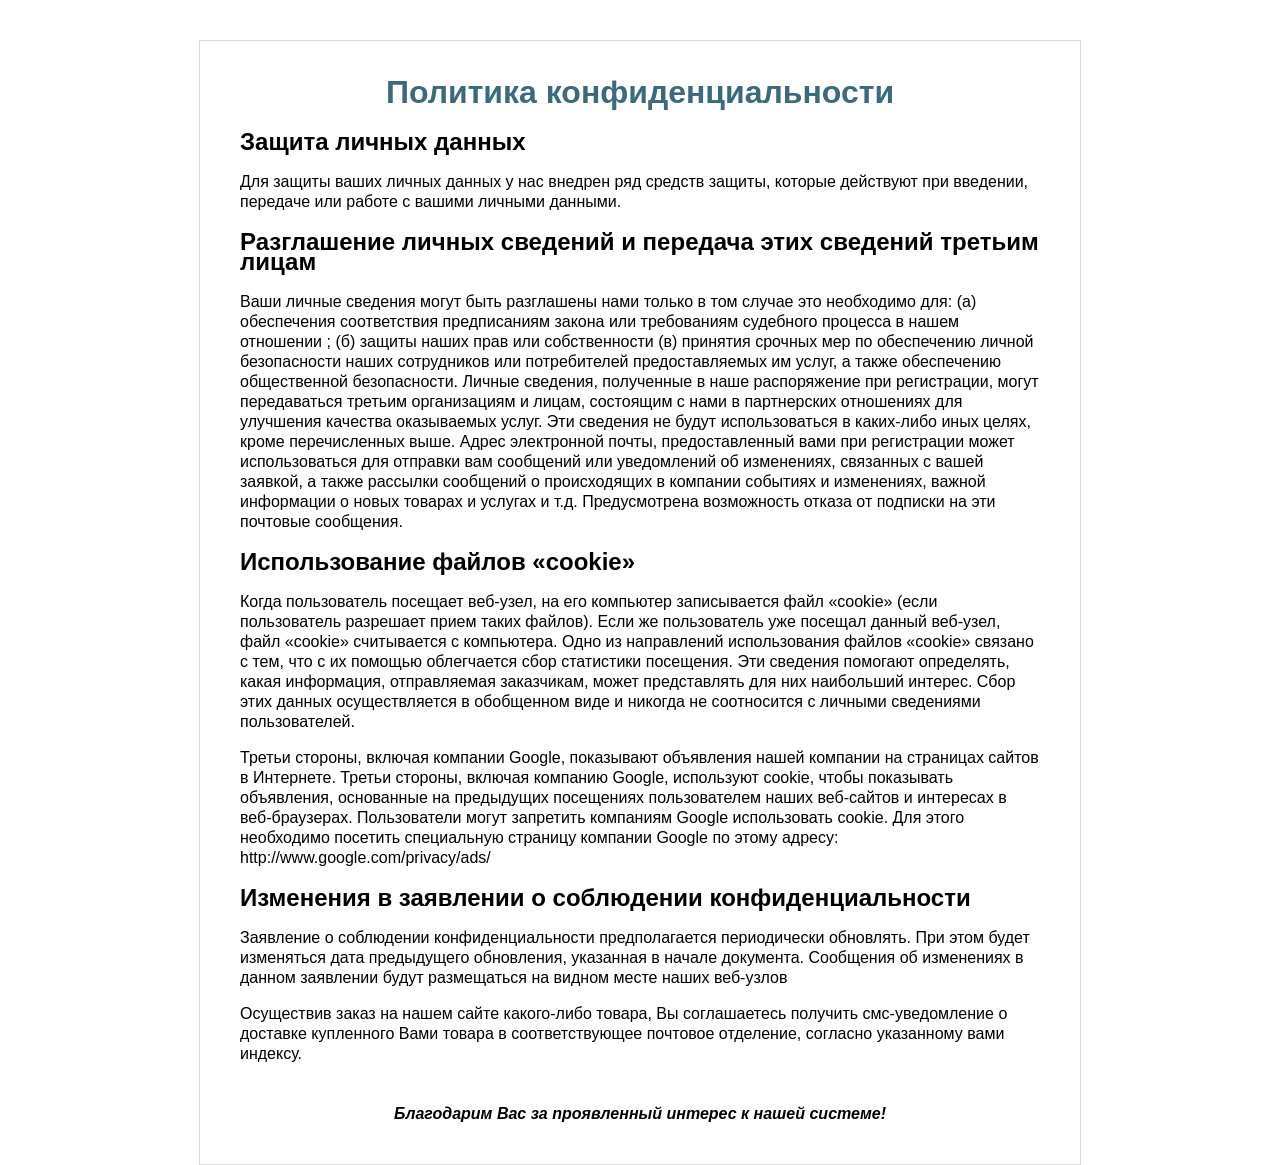
<file: privacy.html>
<!DOCTYPE html>
<html lang="ru"><head><meta http-equiv="Content-Type" content="text/html; charset=UTF-8">
    
    <title>Политика конфиденциальности</title>
    <meta name="viewport" content="width=device-width">
    <style>
	body, html{
    min-height: 100%;
    margin:0px;
    padding: 0px;
}
body{
    padding-top: 40px;
}
.block_more_info{
    max-width: 800px;

    margin: 0px auto;
    background: #fff;
    font-family: Arial;
    padding: 20px 40px 40px 40px;
    border: 1px solid #DADADA;
    line-height: 20px;
}
.block_more_info h1{
    color: #3B6A7C;
    margin-bottom: 30px;
    text-align: center;
}
.s1{
    font-style: italic;
    text-align: center;
    margin: 40px 0 0 0;
    font-weight: bold;
}
@media screen and (max-width: 540px){
    .block_more_info{
        padding:0 10px;

    }
    body{
        padding-bottom:40px;
    }
    .block_more_info h1{
        font-size: 27px;
    }
}
	</style>
</head>
<body cz-shortcut-listen="true">
<div class="block_more_info">
    <h1>Политика конфиденциальности</h1>

    <h2>Защита личных данных</h2>
    <p>Для защиты ваших личных данных у нас внедрен ряд средств защиты, которые действуют при введении, передаче или работе с вашими личными данными.</p>

    <h2>Разглашение личных сведений и передача этих сведений третьим лицам</h2>
    <p>Ваши личные сведения могут быть разглашены нами  только в том случае это необходимо для: (а) обеспечения соответствия предписаниям закона или требованиям судебного процесса в нашем отношении ; (б) защиты наших прав или собственности (в) принятия срочных мер по обеспечению личной безопасности наших сотрудников или потребителей предоставляемых им услуг, а также обеспечению общественной безопасности. Личные сведения, полученные в наше распоряжение при регистрации, могут передаваться третьим организациям и лицам, состоящим с нами в партнерских отношениях для улучшения качества оказываемых услуг.  Эти сведения не будут использоваться в каких-либо иных целях, кроме перечисленных выше.   Адрес электронной почты, предоставленный вами при регистрации может использоваться для отправки вам сообщений или уведомлений об изменениях, связанных с вашей заявкой, а также  рассылки сообщений о происходящих в компании событиях и изменениях, важной информации о новых товарах и услугах и т.д.  Предусмотрена возможность отказа от подписки на эти почтовые сообщения.</p>

    <h2>Использование файлов «cookie»</h2>
    <p>Когда пользователь посещает веб-узел, на его компьютер записывается файл «cookie» (если пользователь разрешает прием таких файлов). Если же пользователь уже посещал данный веб-узел, файл «cookie» считывается с компьютера. Одно из направлений использования файлов «cookie» связано с тем, что с их помощью облегчается сбор статистики посещения. Эти сведения помогают определять, какая информация, отправляемая заказчикам, может представлять для них наибольший интерес. Сбор этих данных осуществляется в обобщенном виде и никогда не соотносится с личными сведениями пользователей.</p>
    <p>Третьи стороны, включая компании Google, показывают объявления нашей компании на страницах сайтов в Интернете. Третьи стороны, включая компанию  Google, используют cookie, чтобы показывать объявления, основанные на предыдущих посещениях пользователем наших веб-сайтов и интересах в веб-браузерах. Пользователи могут запретить компаниям Google использовать cookie. Для этого необходимо посетить специальную страницу компании Google по этому адресу: http://www.google.com/privacy/ads/</p>

    <h2>Изменения в заявлении о соблюдении конфиденциальности</h2>
    <p>Заявление о соблюдении конфиденциальности предполагается периодически обновлять. При этом будет изменяться дата предыдущего обновления, указанная в начале документа. Сообщения об изменениях в данном заявлении будут размещаться на видном месте наших веб-узлов</p>
    <p>Осуществив заказ на нашем сайте какого-либо товара, Вы соглашаетесь получить смс-уведомление о доставке купленного Вами товара в соответствующее почтовое отделение, согласно указанному вами индексу.</p>
    <p class="s1">Благодарим Вас за проявленный интерес к нашей системе! </p>
</div>


</body></html>
</file>
